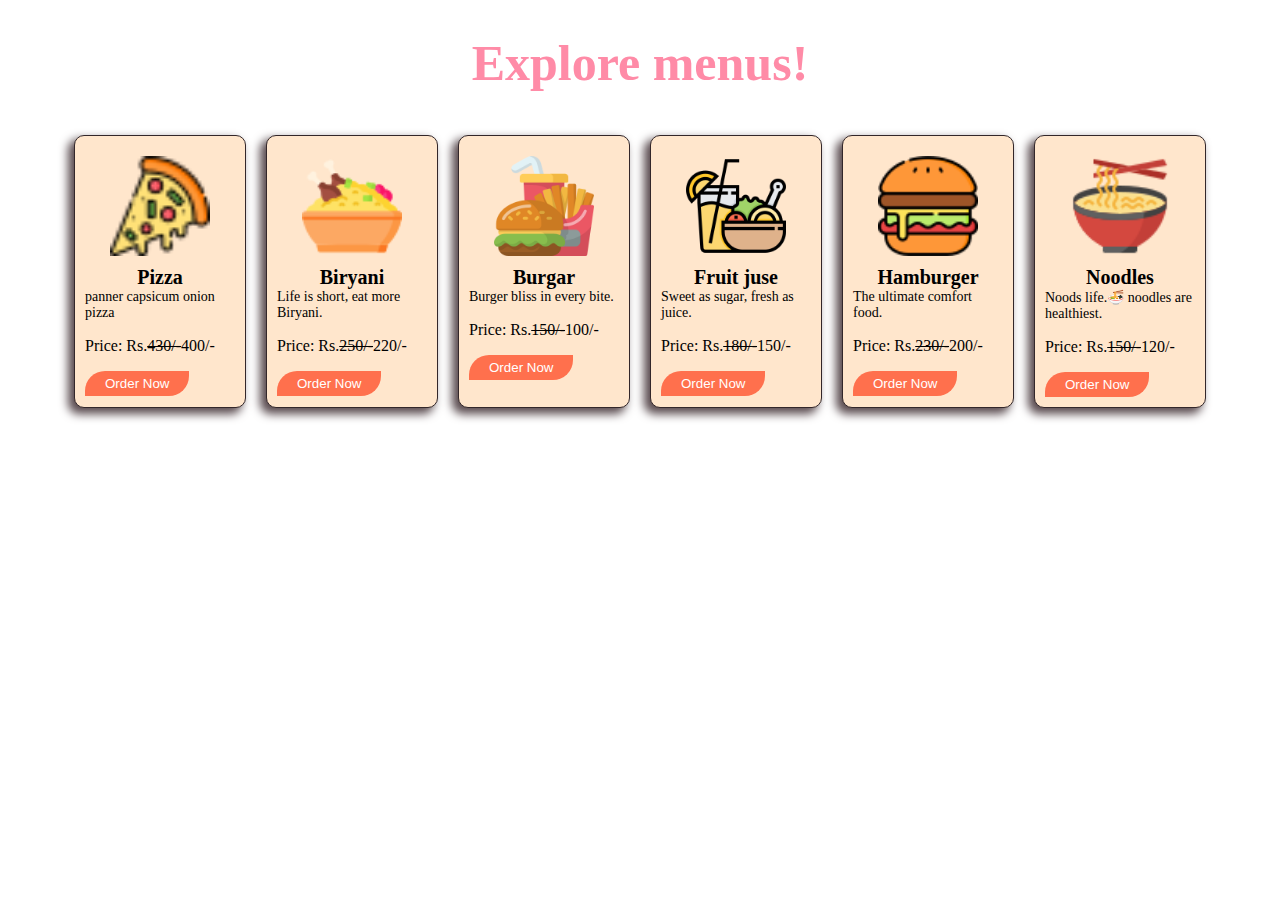
<file: pages/menus.html>
<!DOCTYPE html>
<html>
<head>
    <title>Menus</title>
    <link rel="icon" href="./../img/favicon.png" type="image/png">
    <link rel="stylesheet" href="./../css/style.css" />
    <link rel="stylesheet" href="./../css/menus.css" />
    
</head>
<body>
    <h1 class="text-center dancing text-primary fs-50">Explore menus!</h1>
    <div class="menus-container">
    <div class="menus-container">
     <div class="menu-card">
    <img src="./../img/menus/pizza.png" alt="pizza" class="menus-icon"/>
    <h2 class="menus-title text-center">Pizza</h2>
    <p class="menu-decription dancing">
        panner capsicum onion pizza
    </p>     
    <p>
        Price: Rs.<del>430/-</del>400/-
    </p>  
    <button class="btn text-center">
        Order Now
    </button>

   </div>
   <div class="menus-container">
   <div class="menu-card">
   <img src="./../img/menus/biryani.png" alt="biryani" class="menus-icon"/>
            <h2 class="menus-title text-center">Biryani</h2>
 <p class="menu-decription dancing">
    Life is short, eat more Biryani.
 </p>     
 <p>
    Price: Rs.<del>250/-</del>220/-
 </p>  
 <button class="btn text-center">
    Order Now
  </button>

</div>
<div class="menus-container">
    <div class="menus-container">
        <div class="menu-card">
            <img src="./../img/menus/burgar.png" alt="burgar" class="menus-icon"/>
            <h2 class="menus-title text-center">Burgar</h2>
 <p class="menu-decription dancing">
    Burger bliss in every bite.
 </p>     
 <p>
    Price: Rs.<del>150/-</del>100/-
 </p>  
 <button class="btn text-center">
    Order Now
  </button>

</div>
<div class="menus-container">
    <div class="menus-container">
        <div class="menu-card">
            <img src="./../img/menus/fruit juse.png" alt="fruit" class="menus-icon"/>
            <h2 class="menus-title text-center">Fruit juse</h2>
 <p class="menu-decription dancing">
    Sweet as sugar, fresh as juice.
 </p>     
 <p>
    Price: Rs.<del>180/-</del>150/-
 </p>  
 <button class="btn text-center">
    Order Now
  </button>

</div>
<div class="menus-container">
    <div class="menus-container">
        <div class="menu-card">
            <img src="./../img/menus/hamburger.png" alt="hamburger" class="menus-icon"/>
            <h2 class="menus-title text-center">Hamburger</h2>
 <p class="menu-decription dancing">
    The ultimate comfort food.
 </p>     
 <p>
    Price: Rs.<del>230/-</del>200/-
 </p>  
 <button class="btn text-center">
    Order Now
  </button>
</div>
<div class="menus-container">
    <div class="menu-card">
    <img src="./../img/menus/noodles.png" alt="noodles" class="menus-icon"/>
             <h2 class="menus-title text-center">Noodles</h2>
  <p class="menu-decription dancing">
    Noods life.🍜
    noodles are healthiest.
  </p>     
  <p>
     Price: Rs.<del>150/-</del>120/-
  </p>  
  <button class="btn text-center">
     Order Now
   </button>
 
 </div>

</div>
</body>
</html>
</file>
<file: css/style.css>
.body{
    background-color:#ffe6cc;
    padding: 0;
    margin: 0;
    
}
.bg-light{
    background-color: #f8f5f2;
}
.bg-primary{
    background-color:#ff8ba7 ;
}
.bg-secondary{
    background-color: #ffc6c7;
}
.text-primary{
    color: #ff8ba7;
}
.text-secondary{
    color: #ffc6c7;
}
.text-dark{
    color: #33272a;
}
.text-center{
    text-align: center;
}
.btn{
    padding: 10px 30px ;
    border-radius: 50px;
    border: none;
    cursor: pointer;
    box-shadow: o 5px 15px #fffffe;
    color: #33272a;
    text-decoration: none;
}
}
.btn-primary{
    background-color: #ff8ba7;
    
}
.btn-secondary{
    background-color: #ffc6c7;
}
.no-underline{
    text-decoration: none;
}
.dancing{
font-family: "Dancing Script", cursive;}
.fs-50{
    font-size: 50px;
}
</file>
<file: css/menus.css>
.menu-card{
    background-color:#ffe6cc;
    width:150px;
    padding: 10px;
    margin: 10px;
    border-radius: 10px;
    box-shadow: -5px 5px 10px 1px #594a4e;
    border: 1px solid #33272a;
}
.menus-icon{
    height: 100px;
    display: block;
    margin: 10px auto;
}
.menus-title{
    margin: 0;
    padding: 0;
    font-size: 20px;

}
.menu-decription{
    font-size: 14px;
    margin: 0px;

}
.btn{
    background-color: #ff704d;
    color: white;
    padding: 5px 20px;
    border: none;
    border-radius: 20px 0 20px 0;
    }
.btn:hover{
    border-radius:0 20px 0 20px;
    transition: 1s;
    background-color: pink;
    border: 2px solid black;
    }
    .menus-container{
        display: flex;
        justify-content:space-around;
        flex-wrap: ;
    }
</file>
